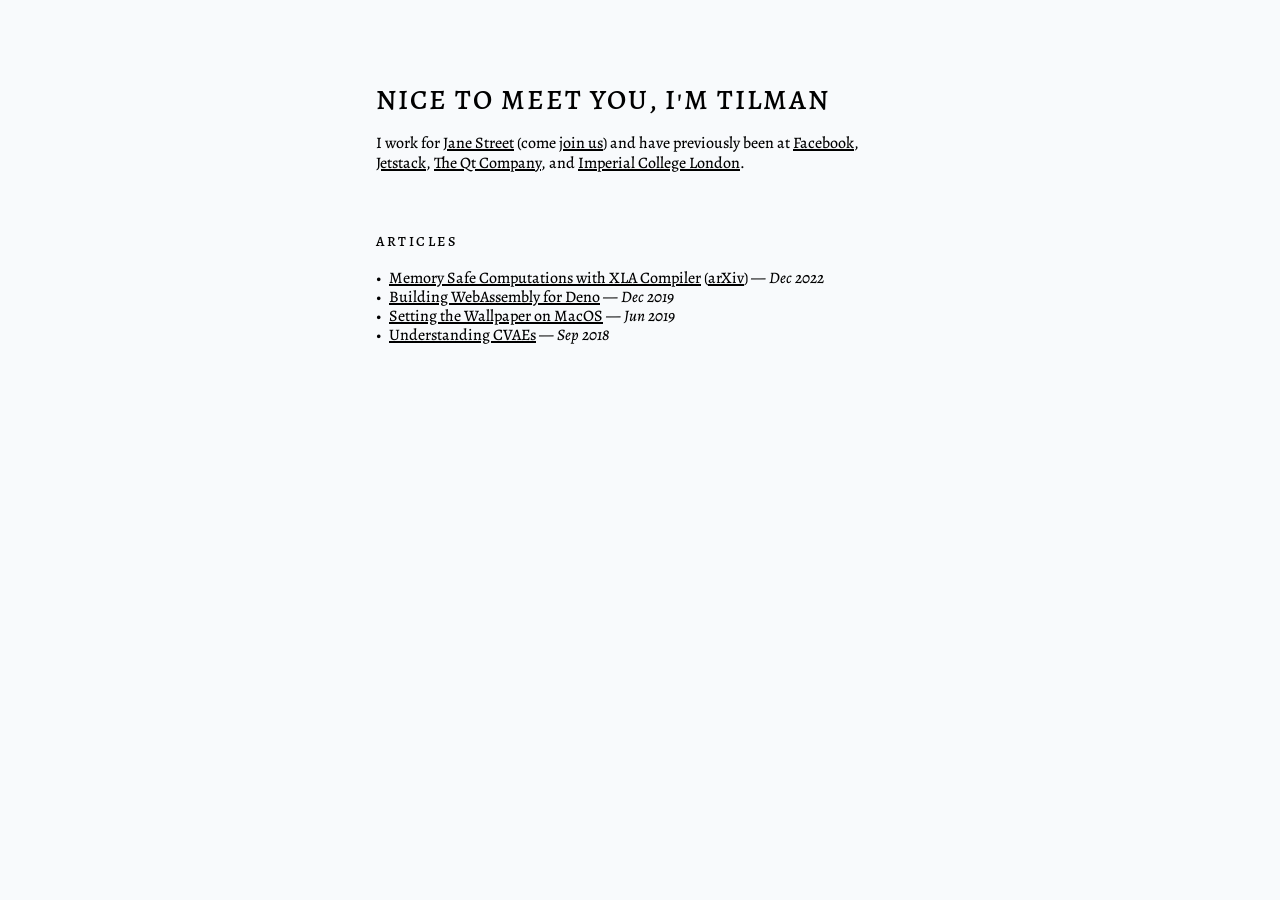
<file: index.html>
<!DOCTYPE html>
<html lang="en">
    <head>
        <meta charset="utf-8">
        <meta name="viewport" content="width=device-width,initial-scale=1,user-scalable=yes">
        <meta name="author" content="Tilman Roeder">
        <link rel="stylesheet" href="index.css">
        <title>Hey there, I'm Tilman</title>
    </head>
    <body>
        <header>
            <h1 class="title">Nice to meet you, I'm Tilman</h1>
            <p>
                I work for <a rel="_blank" href="https://www.janestreet.com/">Jane Street</a>
                (come <a rel="_blank" href="https://www.janestreet.com/join-jane-street/">join us</a>)
                and have previously been at <a rel="_blank" href="https://www.facebook.com/">Facebook</a>,
                <a rel="_blank" href="https://www.jetstack.io/">Jetstack</a>,
                <a rel="_blank" href="https://www.qt.io/">The Qt Company</a>,
                and <a rel="_blank" href="https://www.imperial.ac.uk/">Imperial College London</a>.
            </p>
        </header>
        <h2>Articles</h2>
        <p>
            <ul>
                <li><a href="https://papers.nips.cc/paper_files/paper/2022/hash/782b6152c04e9948c2cb3833e9a288ef-Abstract-Conference.html">Memory Safe Computations with XLA Compiler</a> (<a href="https://arxiv.org/abs/2206.14148">arXiv</a>) &mdash; <em>Dec 2022</em></li>
                <li><a href="wasm-for-deno.html">Building WebAssembly for Deno</a> &mdash; <em>Dec 2019</em></li>
                <li><a href="wallpaper.html">Setting the Wallpaper on MacOS</a> &mdash; <em>Jun 2019</em></li>
                <li><a href="understanding-cvaes.html">Understanding CVAEs</a> &mdash; <em>Sep 2018</em></li>
            </ul>
        </p>
    </body>
</html>
</file>
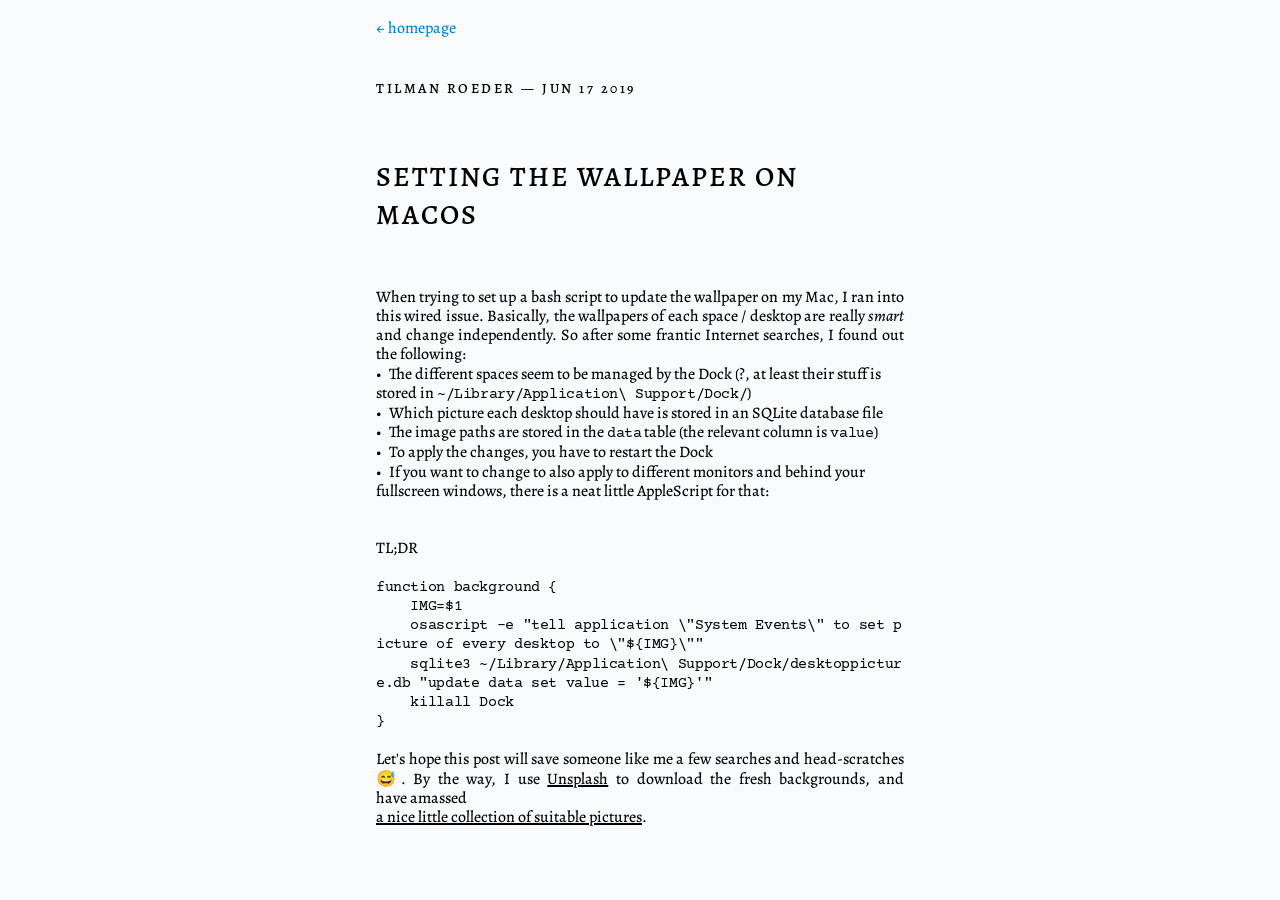
<file: wallpaper.html>
<!DOCTYPE html>
<html lang="en">
    <head>
        <meta charset="utf-8">
        <meta name="viewport" content="width=device-width,initial-scale=1,user-scalable=yes">
        <meta name="author" content="Tilman Roeder">
        <link rel="stylesheet" href="index.css">
        <title>Setting the wallpaper on macOS</title>
    </head>
    <body>
        <nav>
            <a href="/">← homepage</a>
            <h2>Tilman Roeder &mdash; Jun 17 2019</h2>
        </nav>
        <header>
            <h1 class="title">Setting the wallpaper on macOS</h1>
        </header>
        <article>
            <p>
                When trying to set up a bash script to update the wallpaper on my Mac, I ran
            into this wired issue. Basically, the wallpapers of each space / desktop are
            really <em>smart</em> and change independently. So after some frantic Internet
            searches, I found out the following:
            </p>
            <ul>
            <li>The different spaces seem to be managed by the Dock (?, at least their stuff
            is stored in <code>~/Library/Application\ Support/Dock/</code>)</li>
            <li>Which picture each desktop should have is stored in an SQLite database file</li>
            <li>The image paths are stored in the <code>data</code> table (the relevant column is
            <code>value</code>)</li>
            <li>To apply the changes, you have to restart the Dock</li>
            <li>If you want to change to also apply to different monitors and behind your
            fullscreen windows, there is a neat little AppleScript for that:</li>
            </ul>
            <h1>TL;DR</h1>
            <pre><code class="language-bash">function background {
    IMG=$1
    osascript -e "tell application \"System Events\" to set picture of every desktop to \"${IMG}\""
    sqlite3 ~/Library/Application\ Support/Dock/desktoppicture.db "update data set value = '${IMG}'"
    killall Dock
}</code></pre>
            <p>Let's hope this post will save someone like me a few searches and head-scratches 😅.
            By the way, I use <a href="https://unsplash.com">Unsplash</a> to download the fresh
            backgrounds, and have amassed<br>
            <a href="https://unsplash.com/collections/4764121/">a nice little collection of suitable pictures</a>.</p>
        </article>
    </body>
</html>
</file>
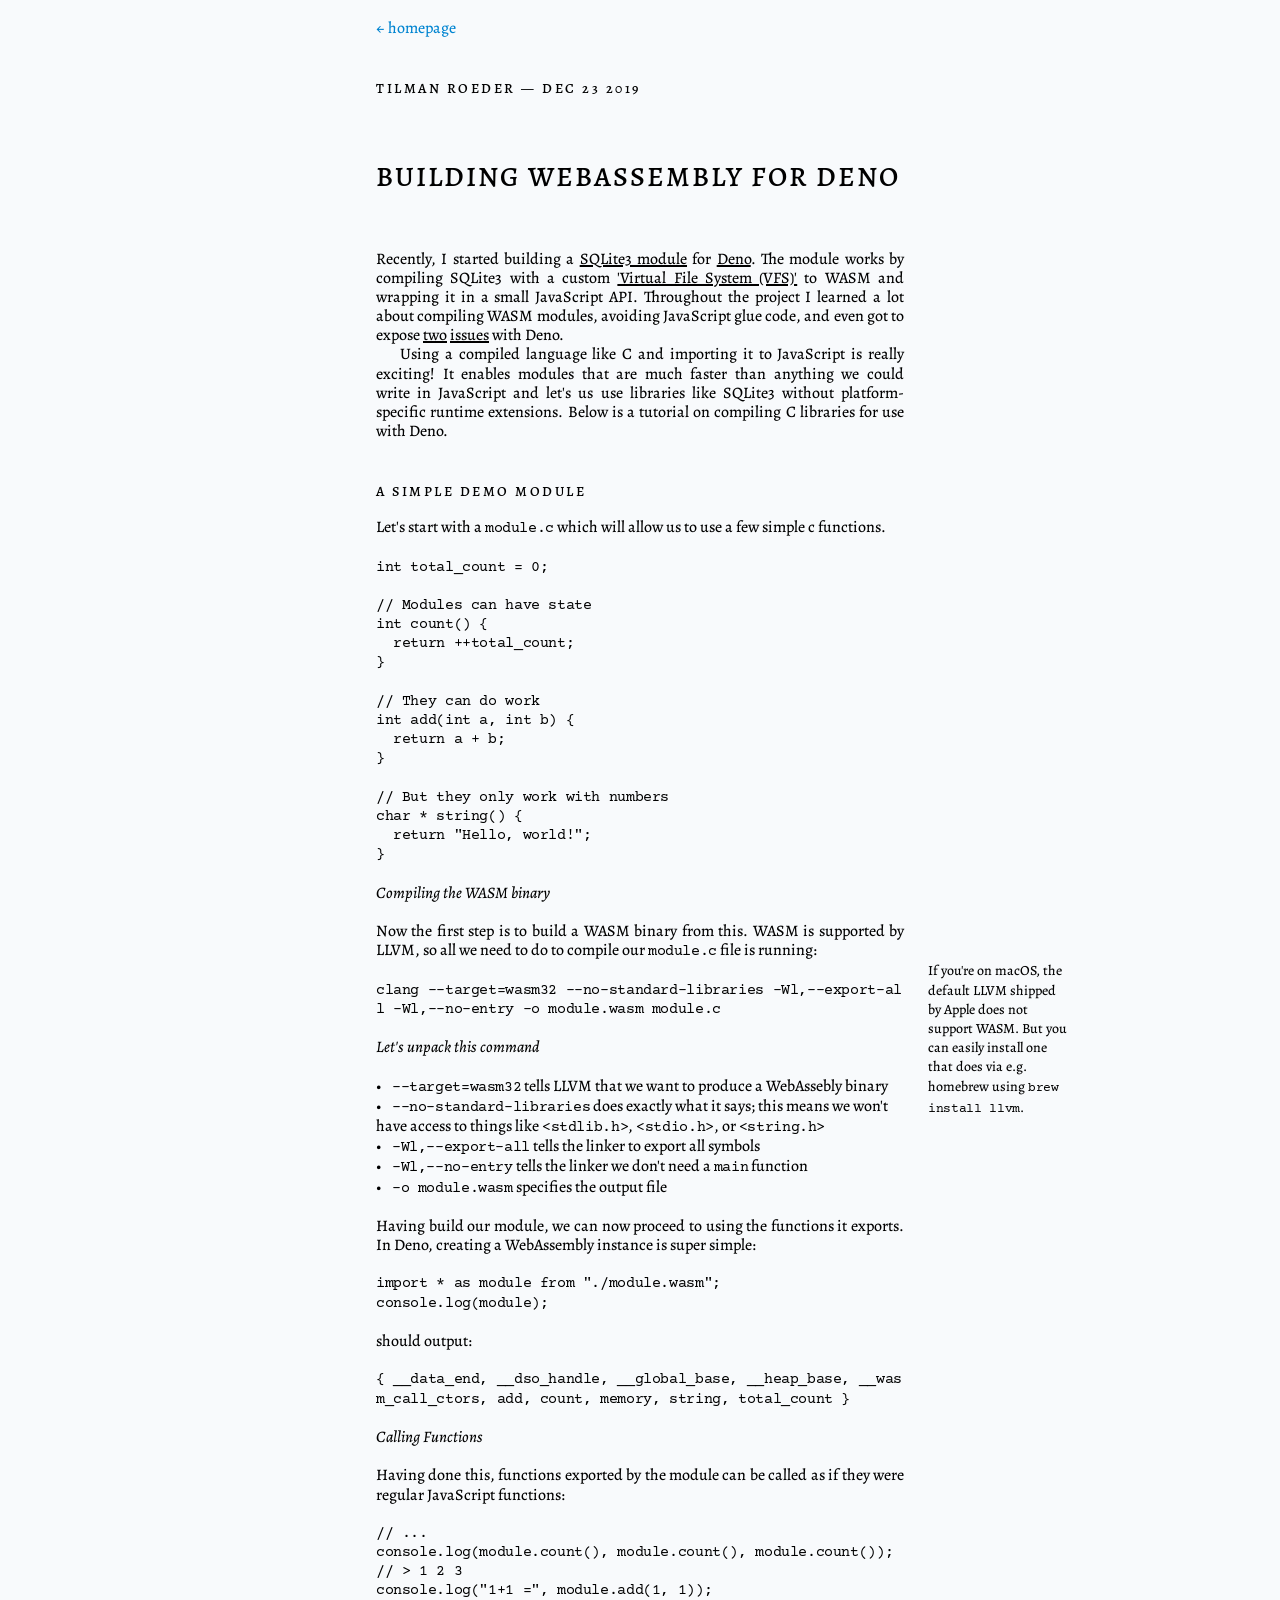
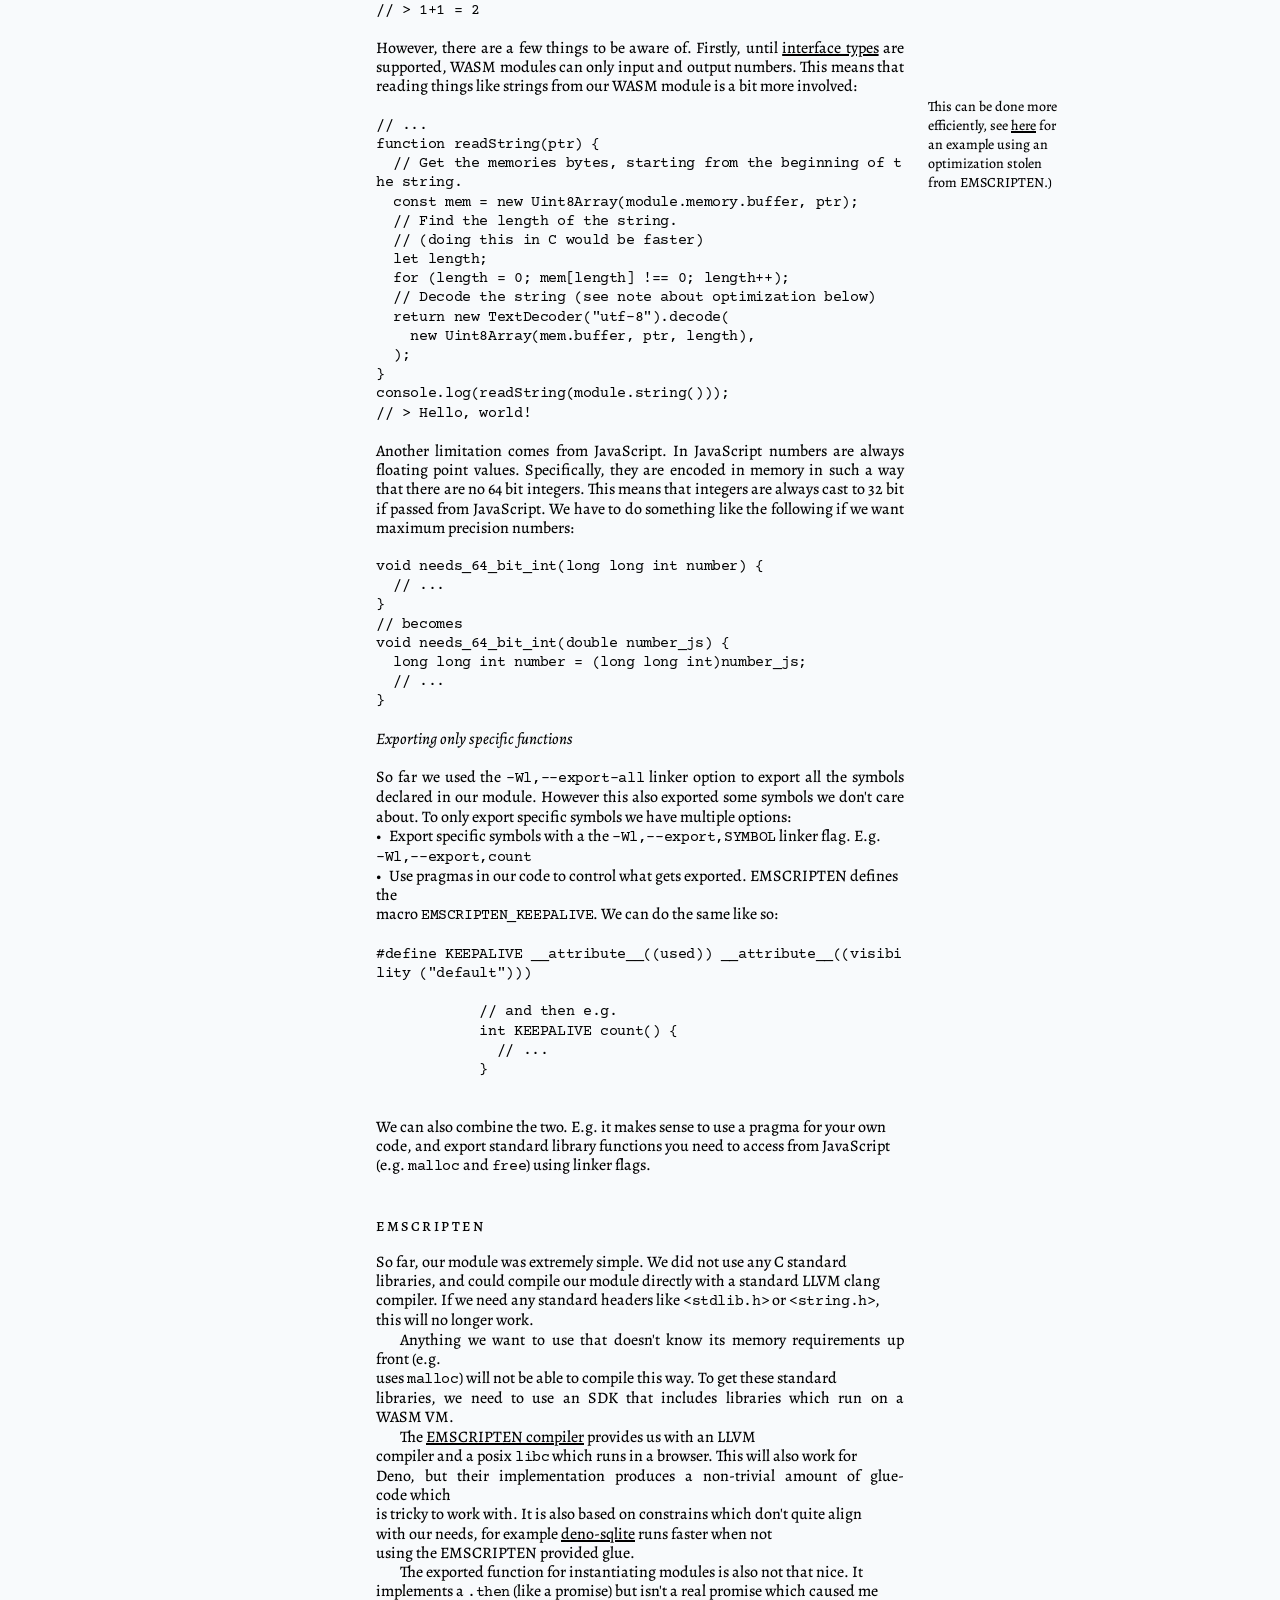
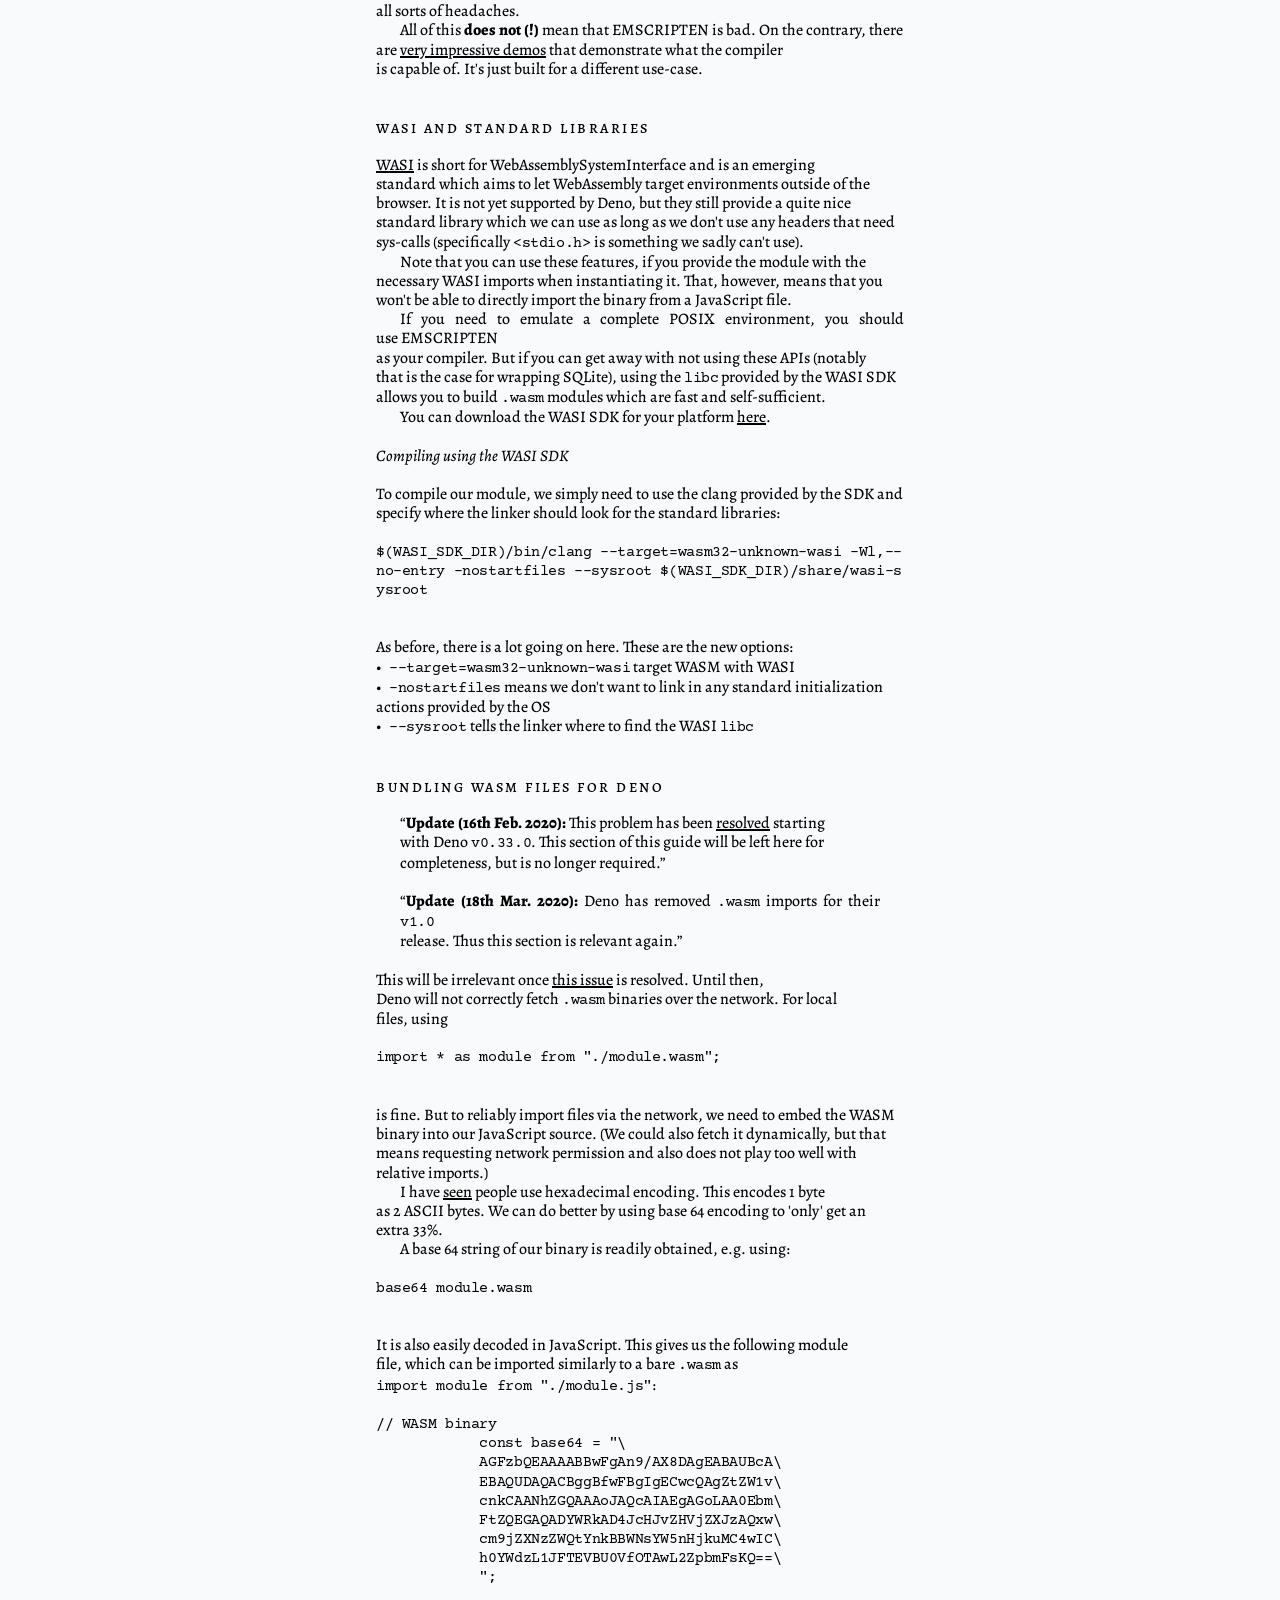
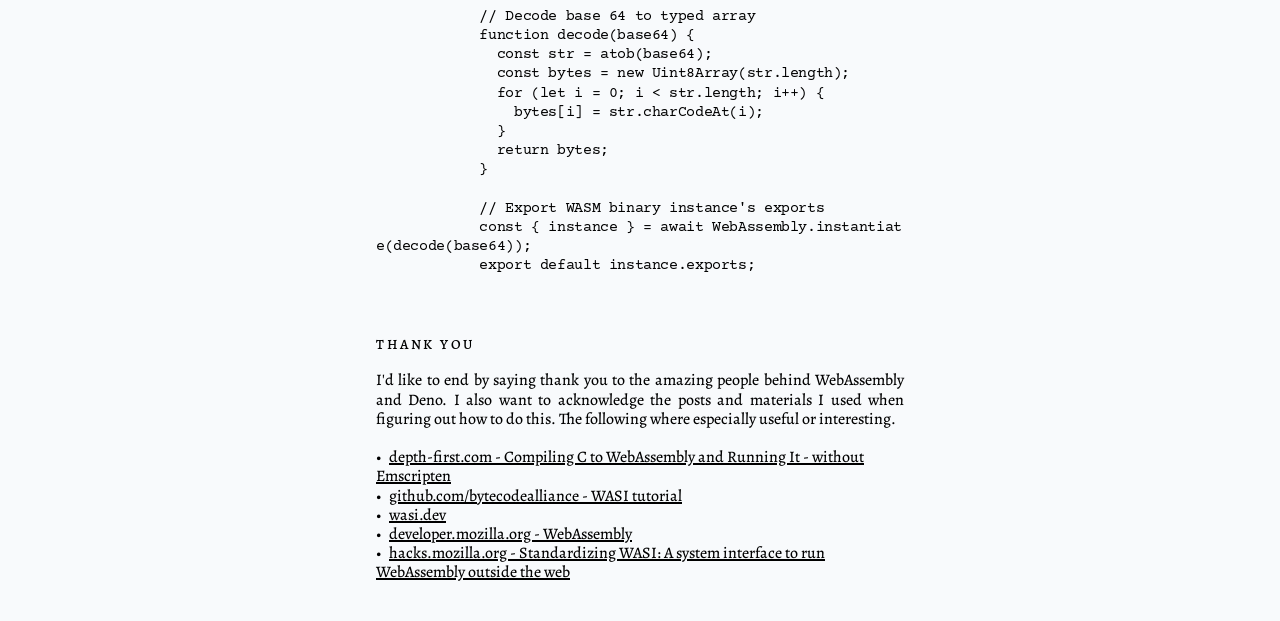
<file: wasm-for-deno.html>
<!DOCTYPE html>
<html lang="en">
    <head>
        <meta charset="utf-8">
        <meta name="viewport" content="width=device-width,initial-scale=1,user-scalable=yes">
        <meta name="author" content="Tilman Roeder">
        <link rel="stylesheet" href="index.css">
        <title>Building WebAssembly for Deno</title>
    </head>
    <body>
        <nav>
            <a href="/">← homepage</a>
            <h2>Tilman Roeder &mdash; Dec 23 2019</h2>
        </nav>
        <header>
            <h1 class="title">Building WebAssembly for Deno</h1>
        </header>
        <article>
            <p>
                Recently, I started building a <a href="https://dyedgreen.github.io/deno-sqlite">SQLite3 module</a>
                for <a href="https://deno.land">Deno</a>. The module works by compiling SQLite3 with
                a custom <a href="https://www.sqlite.org/vfs.html">'Virtual File System (VFS)'</a> to
                WASM and wrapping it in a small JavaScript API.
                Throughout the project I learned a lot about compiling WASM modules, avoiding
                JavaScript glue code, and even got to expose
                <a href="https://github.com/denoland/deno/issues/3498">two</a>
                <a href="https://github.com/denoland/deno/issues/3528">issues</a> with Deno.
            </p>
            <p>
                Using a compiled language like C and importing it to JavaScript is really
                exciting! It enables modules that are much faster than anything we could write
                in JavaScript and let's us use libraries like SQLite3 without platform-specific
                runtime extensions. Below is a tutorial on compiling C libraries for use with Deno.
            </p>

            <h2>A simple demo module</h2>
            <p>
                Let's start with a <code>module.c</code> which will allow us to use a few simple c
                functions.
            </p>
<pre><code class="language-c">int total_count = 0;

// Modules can have state
int count() {
  return ++total_count;
}

// They can do work
int add(int a, int b) {
  return a + b;
}

// But they only work with numbers
char * string() {
  return "Hello, world!";
}</code></pre>

            <h3>Compiling the WASM binary</h3>
            <p>
                Now the first step is to build a WASM binary from this. WASM is supported by
                LLVM, so all we need to do to compile our <code>module.c</code> file is running:
            </p>
            <aside>
                If you're on macOS, the default LLVM shipped by Apple does not support WASM. But you
                can easily install one that does via e.g. homebrew using <code>brew install llvm</code>.
            </aside>
<pre><code class="language-bash">clang --target=wasm32 --no-standard-libraries -Wl,--export-all -Wl,--no-entry -o module.wasm module.c</code></pre>

            <h3>Let's unpack this command</h3>
            <ul>
                <li>
                    <code>--target=wasm32</code> tells LLVM that we want to produce a WebAssebly binary
                </li>
                <li>
                    <code>--no-standard-libraries</code> does exactly what it says; this means we
                    won't have access to things like <code>&lt;stdlib.h&gt;</code>,
                    <code>&lt;stdio.h&gt;</code>, or <code>&lt;string.h&gt;</code>
                </li>
                <li>
                    <code>-Wl,--export-all</code> tells the linker to export all symbols
                </li>
                <li>
                    <code>-Wl,--no-entry</code> tells the linker we don't need a <code>main</code>
                    function
                </li>
                <li>
                    <code>-o module.wasm</code> specifies the output file
                </li>
            </ul>
            <p>
                Having build our module, we can now proceed to using the functions it exports. In Deno,
                creating a WebAssembly instance is super simple:
            </p>
<pre><code class="language-javascript">import * as module from "./module.wasm";
console.log(module);</code></pre>
            <p>should output:</p>
<pre><code>{ __data_end, __dso_handle, __global_base, __heap_base, __wasm_call_ctors, add, count, memory, string, total_count }</code></pre>

            <h3>Calling Functions</h3>
            <p>
                Having done this, functions exported by the module can be called as if they were
                regular JavaScript functions:
            </p>
<pre><code class="language-javascript">// ...
console.log(module.count(), module.count(), module.count());
// &gt; 1 2 3
console.log("1+1 =", module.add(1, 1));
// &gt; 1+1 = 2</code></pre>
            <p>
                However, there are a few things to be aware of. Firstly, until
                <a href="https://github.com/WebAssembly/interface-types/blob/master/proposals/interface-types/Explainer.md">interface types</a>
                are supported, WASM modules can only input and output numbers. This means that reading
                things like strings from our WASM module is a bit more involved:
            </p>
            <aside>
                This can be done more efficiently, see
                <a href="https://github.com/dyedgreen/deno-sqlite/blob/4f7aa3234e27133aa88e8524103268275465073f/src/wasm.js#L32">here</a>
                for an example using an optimization stolen from EMSCRIPTEN.)
            </aside>
<pre><code class="language-javascript">// ...
function readString(ptr) {
  // Get the memories bytes, starting from the beginning of the string.
  const mem = new Uint8Array(module.memory.buffer, ptr);
  // Find the length of the string.
  // (doing this in C would be faster)
  let length;
  for (length = 0; mem[length] !== 0; length++);
  // Decode the string (see note about optimization below)
  return new TextDecoder("utf-8").decode(
    new Uint8Array(mem.buffer, ptr, length),
  );
}
console.log(readString(module.string()));
// &gt; Hello, world!</code></pre>
            <p>
                Another limitation comes from JavaScript. In JavaScript numbers are always
                floating point values. Specifically, they are encoded in memory in such a way
                that there are no 64 bit integers. This means that integers are always cast to
                32 bit if passed from JavaScript. We have to do something like the following if
                we want maximum precision numbers:
            </p>
            <pre><code class="language-c">void needs_64_bit_int(long long int number) {
  // ...
}
// becomes
void needs_64_bit_int(double number_js) {
  long long int number = (long long int)number_js;
  // ...
}</code></pre>

            <h3>Exporting only specific functions</h3>
            <p>
                So far we used the <code>-Wl,--export-all</code> linker option to export all the
                symbols declared in our module. However this also exported some symbols we don't
                care about. To only export specific symbols we have multiple options:
            </p>
            <!-- TODO: Cleanup -->
            <ul>
            <li>Export specific symbols with a the <code>-Wl,--export,SYMBOL</code> linker flag. E.g.<br>
            <code>-Wl,--export,count</code></li>
            <li>Use pragmas in our code to control what gets exported. EMSCRIPTEN defines the<br>
            macro <code>EMSCRIPTEN_KEEPALIVE</code>. We can do the same like so:
            <pre><code class="language-c">#define KEEPALIVE __attribute__((used)) __attribute__((visibility ("default")))

            // and then e.g.
            int KEEPALIVE count() {
              // ...
            }
            </code></pre>
            </li>
            </ul>
            <p>We can also combine the two. E.g. it makes sense to use a pragma for your own<br>
            code, and export standard library functions you need to access from JavaScript<br>
            (e.g. <code>malloc</code> and <code>free</code>) using linker flags.</p>
            <h2>EMSCRIPTEN</h2>
            <p>So far, our module was extremely simple. We did not use any C standard<br>
            libraries, and could compile our module directly with a standard LLVM clang<br>
            compiler. If we need any standard headers like <code>&lt;stdlib.h&gt;</code> or <code>&lt;string.h&gt;</code>,<br>
            this will no longer work.</p>
            <p>Anything we want to use that doesn't know its memory requirements up front (e.g.<br>
            uses <code>malloc</code>) will not be able to compile this way. To get these standard<br>
            libraries, we need to use an SDK that includes libraries which run on a WASM VM.</p>
            <p>The <a href="https://emscripten.org">EMSCRIPTEN compiler</a> provides us with an LLVM<br>
            compiler and a posix <code>libc</code> which runs in a browser. This will also work for<br>
            Deno, but their implementation produces a non-trivial amount of glue-code which<br>
            is tricky to work with. It is also based on constrains which don't quite align<br>
            with our needs, for example <a href="https://dyedgreen.github.io/deno-sqlite">deno-sqlite</a> runs faster when not<br>
            using the EMSCRIPTEN provided glue.</p>
            <p>The exported function for instantiating modules is also not that nice. It<br>
            implements a <code>.then</code> (like a promise) but isn't a real promise which caused me<br>
            all sorts of headaches.</p>
            <p>All of this <strong>does not (!)</strong> mean that EMSCRIPTEN is bad. On the contrary, there<br>
            are <a href="https://files.unity3d.com/jonas/AngryBots/">very impressive demos</a> that demonstrate what the compiler<br>
            is capable of. It's just built for a different use-case.</p>
            <h2>WASI and standard libraries</h2>
            <p><a href="https://hacks.mozilla.org/2019/03/standardizing-wasi-a-webassembly-system-interface/">WASI</a> is short for WebAssemblySystemInterface and is an emerging<br>
            standard which aims to let WebAssembly target environments outside of the<br>
            browser. It is not yet supported by Deno, but they still provide a quite nice<br>
            standard library which we can use as long as we don't use any headers that need<br>
            sys-calls (specifically <code>&lt;stdio.h&gt;</code> is something we sadly can't use).</p>
            <p>Note that you can use these features, if you provide the module with the<br>
            necessary WASI imports when instantiating it. That, however, means that you<br>
            won't be able to directly import the binary from a JavaScript file.</p>
            <p>If you need to emulate a complete POSIX environment, you should use EMSCRIPTEN<br>
            as your compiler. But if you can get away with not using these APIs (notably<br>
            that is the case for wrapping SQLite), using the <code>libc</code> provided by the WASI SDK<br>
            allows you to build <code>.wasm</code> modules which are fast and self-sufficient.</p>
            <p>You can download the WASI SDK for your platform <a href="https://github.com/CraneStation/wasi-sdk/releases">here</a>.</p>
            <h3>Compiling using the WASI SDK</h3>
            <p>To compile our module, we simply need to use the clang provided by the SDK and<br>
            specify where the linker should look for the standard libraries:</p>
            <pre><code class="language-bash">$(WASI_SDK_DIR)/bin/clang --target=wasm32-unknown-wasi -Wl,--no-entry -nostartfiles --sysroot $(WASI_SDK_DIR)/share/wasi-sysroot
            </code></pre>
            <p>As before, there is a lot going on here. These are the new options:</p>
            <ul>
            <li><code>--target=wasm32-unknown-wasi</code> target WASM with WASI</li>
            <li><code>-nostartfiles</code> means we don't want to link in any standard initialization<br>
            actions provided by the OS</li>
            <li><code>--sysroot</code> tells the linker where to find the WASI <code>libc</code></li>
            </ul>
            <h2>Bundling WASM files for Deno</h2>
            <blockquote>
            <p><strong>Update (16th Feb. 2020):</strong> This problem has been <a href="https://github.com/denoland/deno/pull/3856">resolved</a> starting<br>
            with Deno <code>v0.33.0</code>. This section of this guide will be left here for<br>
            completeness, but is no longer required.</p>
            </blockquote>
            <blockquote>
            <p><strong>Update (18th Mar. 2020):</strong> Deno has removed <code>.wasm</code> imports for their <code>v1.0</code><br>
            release. Thus this section is relevant again.</p>
            </blockquote>
            <p>This will be irrelevant once <a href="https://github.com/denoland/deno/issues/3528">this issue</a> is resolved. Until then,<br>
            Deno will not correctly fetch <code>.wasm</code> binaries over the network. For local<br>
            files, using</p>
            <pre><code class="language-javascript">import * as module from "./module.wasm";
            </code></pre>
            <p>is fine. But to reliably import files via the network, we need to embed the WASM<br>
            binary into our JavaScript source. (We could also fetch it dynamically, but that<br>
            means requesting network permission and also does not play too well with<br>
            relative imports.)</p>
            <p>I have <a href="https://github.com/zeux/meshoptimizer/blob/f02d51c9907d30c1ce00e9efdac5e923bbb0d0d5/js/meshopt_decoder.js#L5">seen</a> people use hexadecimal encoding. This encodes 1 byte<br>
            as 2 ASCII bytes. We can do better by using base 64 encoding to 'only' get an<br>
            extra 33%.</p>
            <p>A base 64 string of our binary is readily obtained, e.g. using:</p>
            <pre><code class="language-bash">base64 module.wasm
            </code></pre>
            <p>It is also easily decoded in JavaScript. This gives us the following module<br>
            file, which can be imported similarly to a bare <code>.wasm</code> as<br>
            <code>import module from "./module.js"</code>:</p>
            <pre><code class="language-javascript">// WASM binary
            const base64 = "\
            AGFzbQEAAAABBwFgAn9/AX8DAgEABAUBcA\
            EBAQUDAQACBggBfwFBgIgECwcQAgZtZW1v\
            cnkCAANhZGQAAAoJAQcAIAEgAGoLAA0Ebm\
            FtZQEGAQADYWRkAD4JcHJvZHVjZXJzAQxw\
            cm9jZXNzZWQtYnkBBWNsYW5nHjkuMC4wIC\
            h0YWdzL1JFTEVBU0VfOTAwL2ZpbmFsKQ==\
            ";

            // Decode base 64 to typed array
            function decode(base64) {
              const str = atob(base64);
              const bytes = new Uint8Array(str.length);
              for (let i = 0; i &lt; str.length; i++) {
                bytes[i] = str.charCodeAt(i);
              }
              return bytes;
            }

            // Export WASM binary instance's exports
            const { instance } = await WebAssembly.instantiate(decode(base64));
            export default instance.exports;
            </code></pre>

            <h2>Thank You</h2>
            <p>
                I'd like to end by saying thank you to the amazing people behind WebAssembly
                and Deno. I also want to acknowledge the posts and materials I used when
                figuring out how to do this. The following where especially useful or interesting.
                <br><br>
                <ul>
                    <li><a href="https://depth-first.com/articles/2019/10/16/compiling-c-to-webassembly-and-running-it-without-emscripten/">depth-first.com - Compiling C to WebAssembly and Running It - without Emscripten</a></li>
                    <li><a href="https://github.com/bytecodealliance/wasmtime/blob/master/docs/WASI-tutorial.md">github.com/bytecodealliance - WASI tutorial</a></li>
                    <li><a href="https://wasi.dev">wasi.dev</a></li>
                    <li><a href="https://developer.mozilla.org/en-US/docs/WebAssembly">developer.mozilla.org - WebAssembly</a></li>
                    <li><a href="https://hacks.mozilla.org/2019/03/standardizing-wasi-a-webassembly-system-interface/">hacks.mozilla.org - Standardizing WASI: A system interface to run WebAssembly outside the web</a></li>
                </ul>
            </p>
        </article>
    </body>
</html>
</file>
<file: index.css>
/* Adapted from 'The Proportional Web' by Oskar Wickström
 * Licensed under the MIT License (https://github.com/owickstrom/the-proportional-web/blob/main/LICENSE.md)
 */

@import "https://fonts.googleapis.com/css2?family=Alegreya+SC:ital,wght@0,400;0,500;0,700;0,800;0,900;1,400;1,500;1,700;1,800;1,900&family=Alegreya:ital,wght@0,400..900;1,400..900&family=Courier+Prime:ital,wght@0,400;0,700;1,400;1,700&display=swap";

html,
body,
div,
span,
applet,
object,
iframe,
h1,
h2,
h3,
h4,
h5,
h6,
p,
blockquote,
pre,
a,
abbr,
acronym,
address,
big,
cite,
code,
del,
dfn,
em,
img,
ins,
kbd,
q,
s,
samp,
small,
strike,
strong,
sub,
sup,
tt,
var,
b,
u,
i,
center,
dl,
dt,
dd,
ol,
ul,
li,
fieldset,
form,
label,
legend,
table,
caption,
tbody,
tfoot,
thead,
tr,
th,
td,
article,
aside,
canvas,
details,
embed,
figure,
figcaption,
footer,
header,
hgroup,
menu,
nav,
output,
ruby,
section,
summary,
time,
mark,
audio,
video {
  padding: 0;
  border: 0;
  font-size: 100%;
  font: inherit;
  vertical-align: baseline;
}
article,
aside,
details,
figcaption,
figure,
footer,
header,
hgroup,
menu,
nav,
section {
  display: block;
}
body {
  line-height: 1;
}
ol,
ul {
  list-style: none;
}
blockquote,
q {
  quotes: none;
}
blockquote:before,
blockquote:after,
q:before,
q:after {
  content: "";
  content: none;
}
table {
  border-collapse: collapse;
  border-spacing: 0;
}

:root {
  --font-family: "Alegreya", serif;
  --font-family-code: "Courier Prime", monospace;
  --line-height: 1.20rem;
  --border-thickness: 1.5px;
  --text-color: #000;
  --background-color: oklch(98.4% 0.003 247.858);
  --link-color: oklch(58.8% 0.158 241.966);
  --horizontal-margin: 3ch;
  --body-inner-width: 66ch;
  --body-max-width: calc(var(--body-inner-width) + var(--horizontal-margin) * 2);
  --font-weight-normal: 450;
  --font-weight-medium: 600;
  --font-weight-bold: 800;
  font-family: var(--font-family);
  font-optical-sizing: auto;
  font-weight: var(--font-weight-normal);
  font-style: normal;
  font-variant-numeric: oldstyle-nums;
  font-feature-settings: "onum";
  font-size: 16px;
}

@media (prefers-color-scheme: dark) {
  :root {
    --text-color: #fff;
    --background-color: oklch(20.8% 0.042 265.755);
    --link-color: oklch(74.6% 0.16 232.661);
  }
}

* {
  box-sizing: border-box;
}
* + * {
  margin-top: var(--line-height);
}

h1,
h2,
h3,
h4,
h5,
h6 {
  font-weight: var(--font-weight-normal);
  margin: calc(var(--line-height) * 2) 0 var(--line-height);
  line-height: var(--line-height);
}
.header-section-number {
  font-family: "Alegreya", serif;
  font-size: .875rem;
  font-weight: 500;
  font-variant: initial;
  letter-spacing: 0;
  margin-right: .5ch;
  font-style: normal;
}
h2 {
  font-family: "Alegreya SC", serif;
  font-size: 1.25rem;
  font-variant: all-small-caps;
  font-weight: 450;
  line-height: var(--line-height);
  letter-spacing: 0.125em;
}
h3 {
  font-style: italic;
  margin: var(--line-height) 0;
}

table {
  width: 100%;
  border-collapse: collapse;
  margin: calc(var(--line-height) * -0.5) 0 calc(var(--line-height) * 1.5);
  padding: 0;
}
th,
td {
  padding: calc(var(--line-height) / 2) .5ch;
  line-height: var(--line-height);
  vertical-align: top;
  text-align: left;
}
th {
  font-size: 1.125em;
  font-variant: all-small-caps;
  font-weight: 500;
  letter-spacing: 0.075em;
}
thead tr:last-child th {
  border-bottom: var(--border-thickness) solid var(--text-color);
}

blockquote {
  padding: 0;
  margin: var(--line-height) 3ch;
}
blockquote p {
  text-indent: 0;
  white-space: normal;
}
blockquote p:first-of-type:before {
  display: inline;
  content: "\201c";
}
blockquote p:last-of-type::after {
  display: inline;
  content: "\201d";
}
blockquote footer {
  order: 9999;
  margin-top: var(--line-height);
  font-style: normal;
}
blockquote footer > * {
  margin: 0;
}
blockquote .author {
  font-family: "Alegreya SC", serif;
  font-size: 1.125em;
  font-variant: all-small-caps;
  font-weight: 450;
  line-height: var(--line-height);
  letter-spacing: 0.075em;
  height: 1rem;
  line-height: 1rem;
}
blockquote cite {
  font-style: italic;
  margin: 0;
  line-height: var(--line-height);
}
blockquote .year {
  display: block;
}

details {
  margin: var(--line-height) 0;
  border-top: var(--border-thickness) solid var(--text-color);
  border-bottom: var(--border-thickness) solid var(--text-color);
  padding: var(--line-height) 0;
}
summary {
  font-weight: var(--font-weight-normal);
  font-style: italic;
  cursor: pointer;
}
details[open] summary {
  margin-bottom: var(--line-height);
}
details ::marker {
  content: "";
}
details summary::before {
  display: inline-block;
  content: "\bb";
  margin: 0 .5ch 0 0;
  font-style: normal;
}
details[open] summary::before {
  transform: rotate(90deg);
}
details :last-child {
  margin-bottom: 0;
}

aside {
  position: relative;
  font-size: 0.875rem;
  line-height: var(--line-height);
  margin: var(--line-height) 0;
}
aside:before {
  display: inline-block;
  content: "\2767";
  font-size: 1rem;
  height: .875rem;
  margin-right: .5ch;
  line-height: var(--line-height);
}
@media screen and (min-width: 95ch) {
  aside {
    position: absolute;
    width: 20ch;
    top: anchor(top);
    left: 100%;
    margin: 0;
    text-align: left;
  }
  aside:before {
    display: none;
  }
  p + aside + p {
    margin-top: 0;
    text-indent: 3ch;
  }
}

figure {
  margin: calc(var(--line-height) * 2) var(--horizontal-margin);
  overflow-x: auto;
  overflow-y: hidden;
}
figure > *:first-child {
  margin-top: 0;
}
figure > *:last-child {
  margin-bottom: 0;
}
figcaption {
  display: block;
  margin-top: var(--line-height);
}
figcaption .author {
  font-family: "Alegreya SC", serif;
  font-size: 1.125em;
  font-variant: all-small-caps;
  font-weight: 450;
  line-height: var(--line-height);
  letter-spacing: 0.075em;
  height: 1rem;
  line-height: 1rem;
}
figcaption cite {
  font-style: italic;
  margin: 0;
  line-height: var(--line-height);
}
figure pre {
  margin: 0;
}

hr {
  position: relative;
  display: block;
  height: var(--line-height);
  margin: calc(var(--line-height) * 1.5) 0;
  border: none;
  color: var(--text-color);
}
hr:before {
  display: block;
  content: "";
  position: absolute;
  top: calc(var(--line-height) / 2);
  left: 0;
  width: 100%;
  border-top: var(--border-thickness) solid var(--text-color);
  height: 0;
}
hr:after {
  display: inline-block;
  content: "\2767";
  position: absolute;
  top: 0;
  left: calc(50% - 1ch);
  width: 2ch;
  text-align: center;
  font-size: 2rem;
  background: var(--background-color);
}
a {
  text-decoration-thickness: var(--border-thickness);
}
a:link,
a:visited {
  color: var(--text-color);
}
p {
  margin: var(--line-height) 0 0;
  text-align: justify;
  word-break: break-all;
}
p + p {
  margin-top: 0;
  text-indent: 3ch;
}
h1 + p,
h2 + p,
h3 + p,
h4 + p,
hr + p {
  text-indent: 0;
}
strong {
  font-weight: var(--font-weight-bold);
}
em {
  font-style: italic;
}
abbr {
  font-size: 1.125em;
  font-variant: all-small-caps;
  font-weight: 500;
  letter-spacing: 0.05em;
}
sub {
  position: relative;
  display: inline-block;
  margin: 0;
  vertical-align: sub;
  line-height: 0;
  width: calc(1ch / 0.75);
  font-size: .75rem;
}
p {
  word-break: break-word;
  text-wrap: pretty;
  hyphens: auto;
  hyphenate-limit-chars: 3;
}
img,
video {
  display: block;
  width: 100%;
  object-fit: contain;
  overflow: hidden;
}
img {
  font-style: italic;
  color: var(--text-color);
}
pre {
  white-space: pre;
  margin: var(--line-height) 0;
  overflow-x: auto;
  white-space: pre-wrap;
  word-break: break-all;
}
pre,
code {
  font-family: var(--font-family-code);
  font-weight: 450;
}
code {
  font-size: .95em;
  letter-spacing: -0.025em;
}
ul,
ol {
  padding: 0;
  margin: 0 0 var(--line-height);
}
ul {
  list-style-type: none;
  padding: 0;
}
ul li:before {
  content: "\2022";
  margin-right: 1ch;
}
ol {
  list-style-type: none;
  counter-reset: item;
  padding: 0;
}
ol ul,
ol ol,
ul ol,
ul ul {
  padding: 0 0 0 2ch;
  margin: 0;
}
ol li:before {
  font-size: .875rem;
  font-weight: 500;
  content: counters(item, ".") ". ";
  counter-increment: item;
}
li {
  margin: 0;
  padding: 0;
}
li::marker {
  line-height: 0;
}

html {
  display: flex;
  width: 100%;
  margin: 0;
  padding: 0;
  flex-direction: column;
  align-items: left;
  background: var(--background-color);
  color: var(--text-color);
}
body {
  position: relative;
  width: 100%;
  margin: 0;
  padding: var(--line-height) var(--horizontal-margin);
  max-width: var(--body-max-width);
  line-height: var(--line-height);
  overflow-x: hidden;
}
@media screen and (min-width: 112ch) {
  html {
    align-items: center;
  }
}
@media screen and (max-width: 480px) {
  :root {
    font-size: 14px;
  }
  body {
    padding: var(--line-height) 1.5ch;
  }
}
@media print {
  body {
    max-width: initial;
  }
  body > h1,
  img {
    break-before: page;
  }
}

header {
  margin: calc(var(--line-height) * 3) 0;
}
header h1 {
  font-family: "Alegreya SC", serif;
  font-variant: all-small-caps;
  font-size: 2.5rem;
  font-weight: 500;
  letter-spacing: 0.05em;
  line-height: calc(2 * var(--line-height));
  margin: 0;
  padding-bottom: 0;
  border-bottom: none;
}
header .subtitle {
  font-size: 1.25rem;
  line-height: calc(2 * var(--line-height));
  margin: calc(var(--line-height) * .5) 0;
}
header p {
  text-indent: 0;
  text-align: left;
}

nav a {
    text-decoration: none;
    color: var(--link-color)!important;
}

.canonical-name {
  font-family: "Alegreya SC", serif;
  font-size: 1.125em;
  font-variant: all-small-caps;
  font-weight: 450;
  line-height: var(--line-height);
  letter-spacing: 0.075em;
}
</file>
